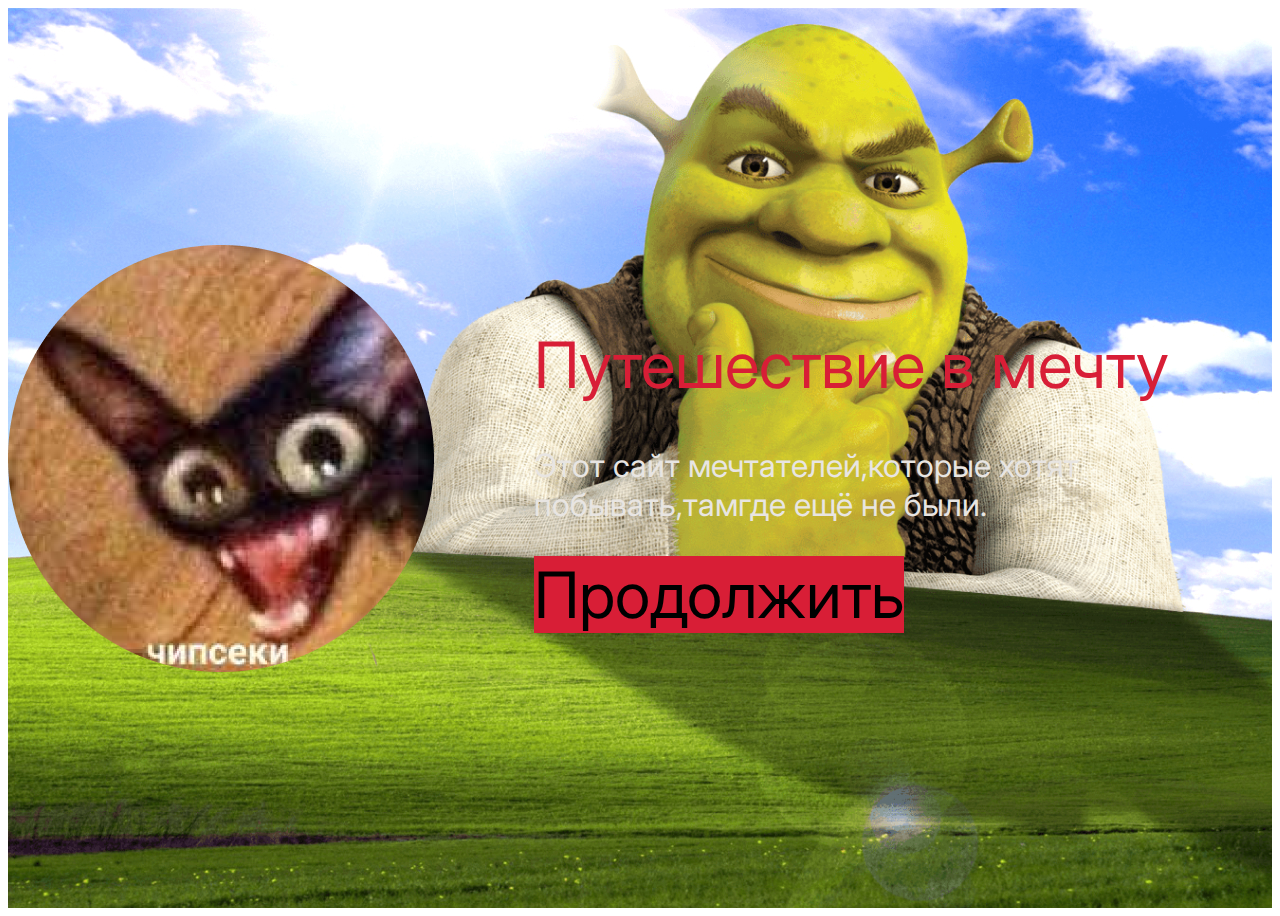
<file: index.html>
<html>
	<head><meta name="viewport" content="width=device-width, initial-scale=1"><link rel="stylesheet" href="style.css">
	<link rel="preconnect" href="https://fonts.googleapis.com">
	<link rel="preconnect" href="https://fonts.gstatic.com" crossorigin>
	<link href="https://fonts.googleapis.com/css2?family=Inter:wght@100;200;300;400;500;600;700;800;900&display=swap" rel="stylesheet">
	</head>
	<body>
		<div class="main">
			<div class="container">
				<div class="main__inner">
					<img src="images/Ellipse 1.png">
					<div class="main__content">
						<h1 class="main__title">Путешествие в мечту</h1>
						<p>Этот сайт мечтателей,которые хотят побывать,тамгде ещё не были.</p>
						<a href="countries/index.html" class="btn">Продолжить</a>
					</div>
				</div>
			</div>
		</div>
	</body>
</html>
</file>
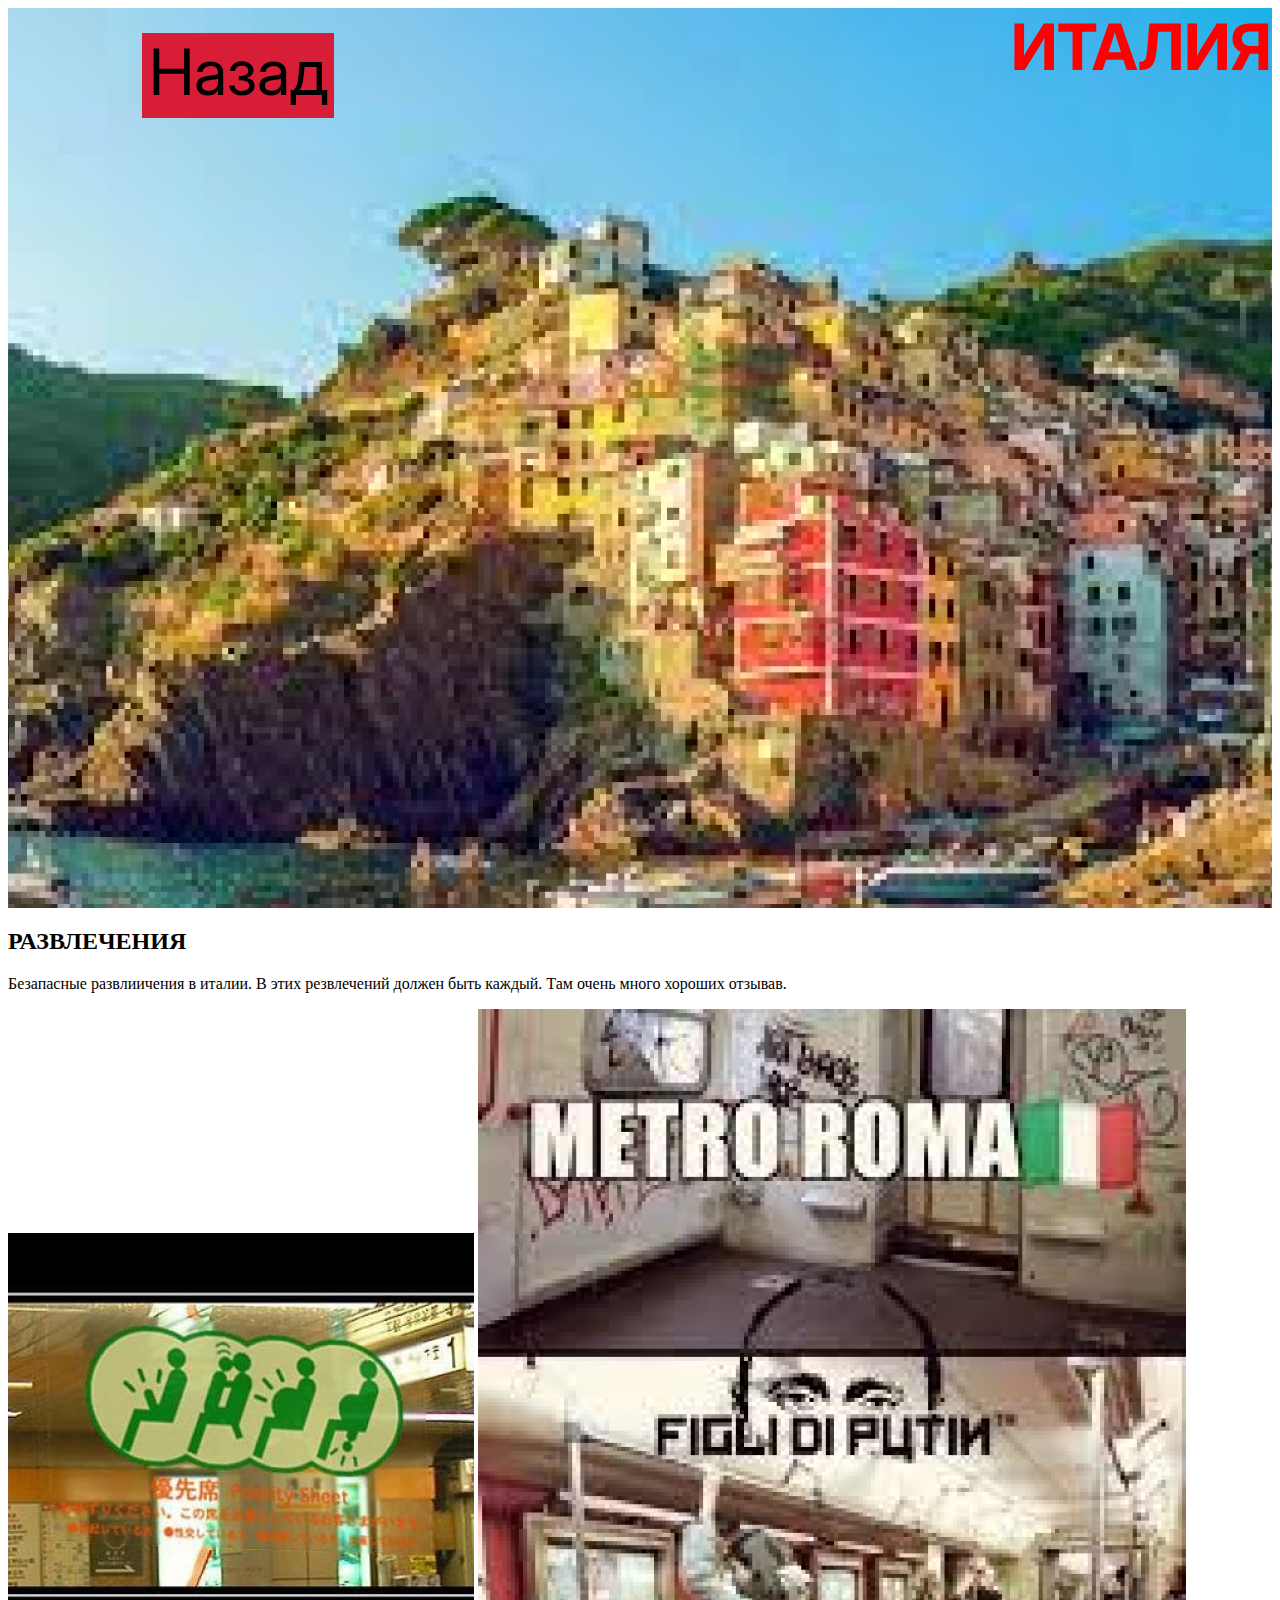
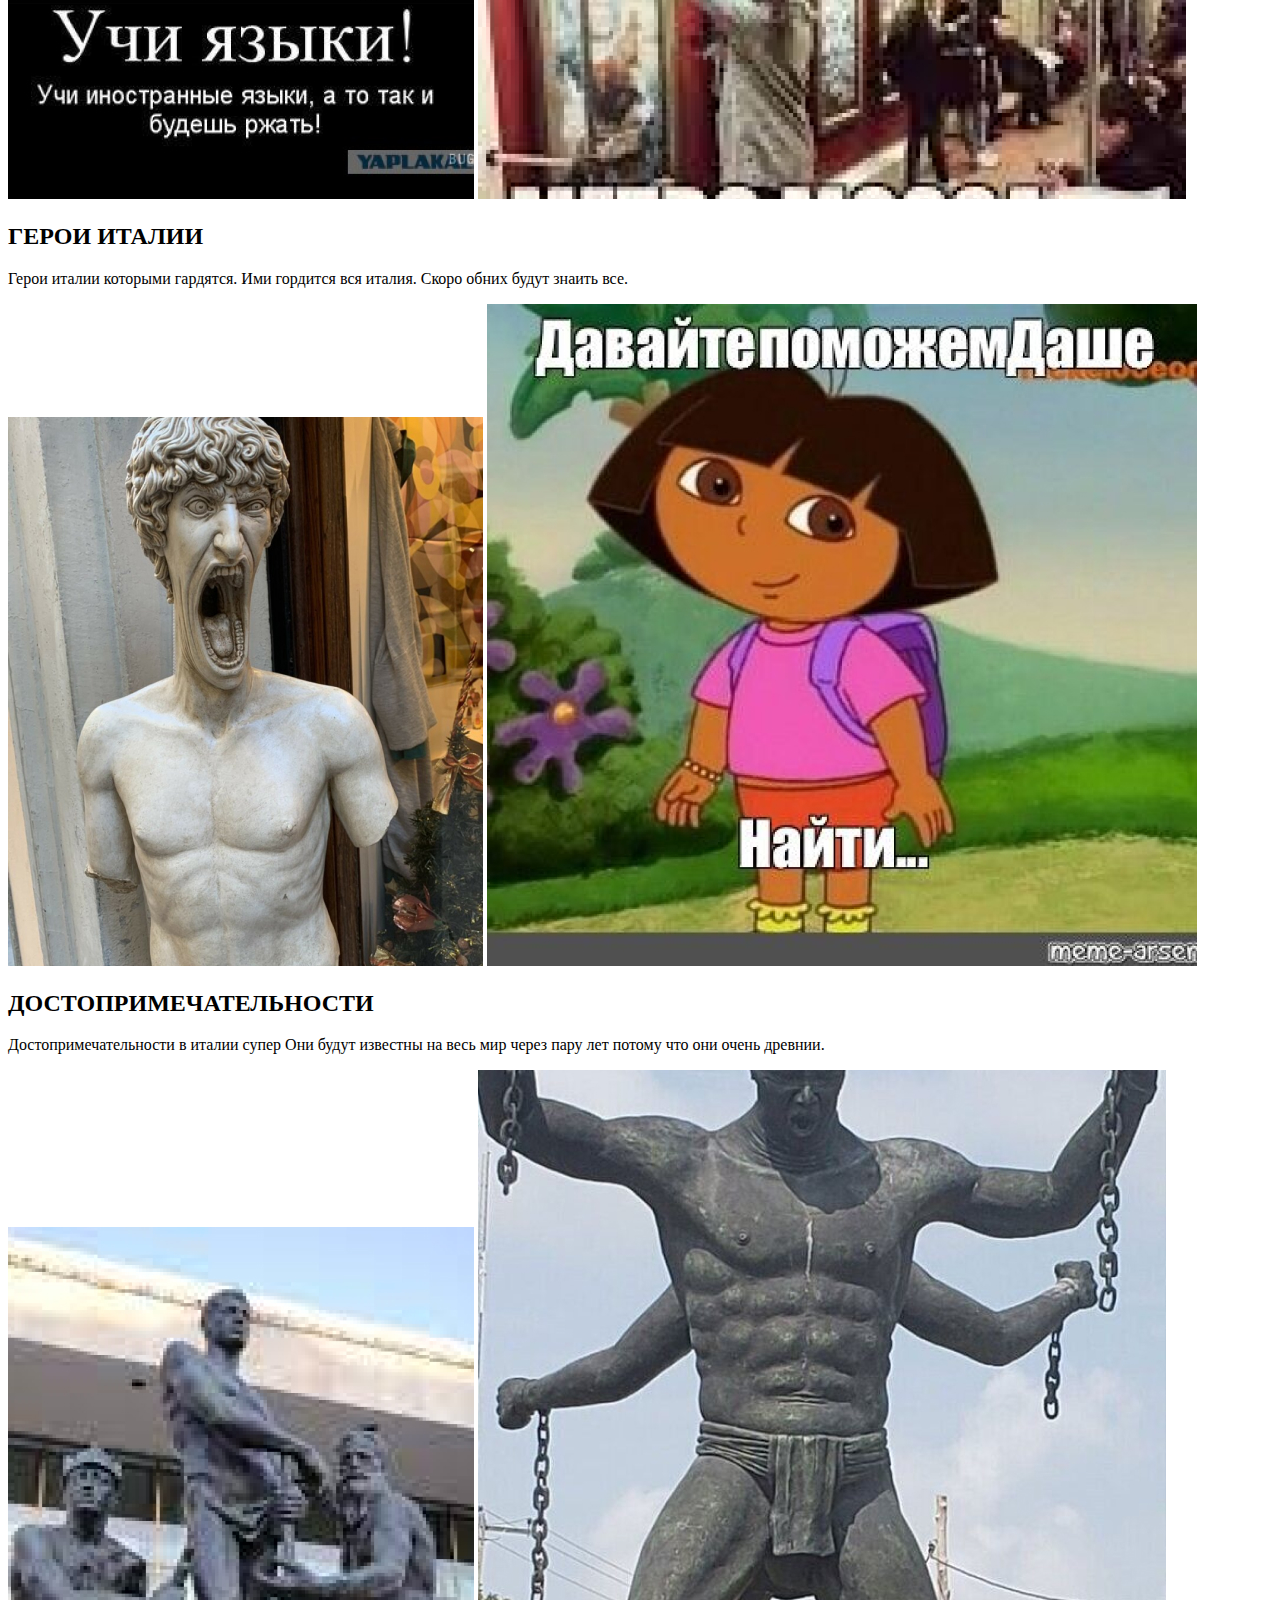
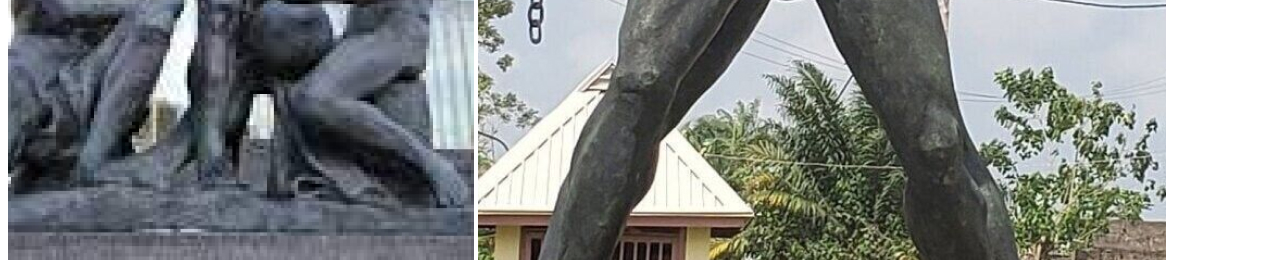
<file: countries/Itali.html>
<html>
	<head>
	<link rel="preconnect" href="https://fonts.googleapis.com">
	<link rel="preconnect" href="https://fonts.gstatic.com" crossorigin>
	<link href="https://fonts.googleapis.com/css2?family=Inter:wght@100;200;300;400;500;600;700;800;900&display=swap" rel="stylesheet">
		<link rel="stylesheet" href="../style.css">
	</head>
	<body>
		<div class="first-banner itali">
			<div class="container">
				<div class="first-banner__inner">
					<h1>ИТАЛИЯ</h1>
				</div>
			</div>
		</div>
		<div class="info">
			<div class="container">
				<div class="info__inner">
					<h2>РАЗВЛЕЧЕНИЯ</h2>
					<p>Безапасные развлиичения в италии.
					В этих резвлечений должен быть каждый.
					Там очень много хороших отзывав.
					</p>
					<img src="../images/memItaly1.jpg">
					<img src="../images/memItaly2.jpg">
					<h2>ГЕРОИ ИТАЛИИ</h2>
					<p>Герои италии которыми гардятся.
					Ими гордится вся италия.
					Скоро обних будут знаить все.
					</p>
					<img src="../images/mem3Italy.jpg">
					<img src="../images/mem4Italy.jpg">
					<h2>ДОСТОПРИМЕЧАТЕЛЬНОСТИ</h2>
					<p>Достопримечательности в италии супер
					Они будут известны на весь мир через пару 
					лет потому что они очень древнии.
					 </p>
					<img src="../images/mem5Italy.jpg">
					<img src="../images/mem6Italy.jpg">
					<a href="index.html" class="btn nice">Назад</a>
			</div>
		</div>
	</body>
</html>
</file>
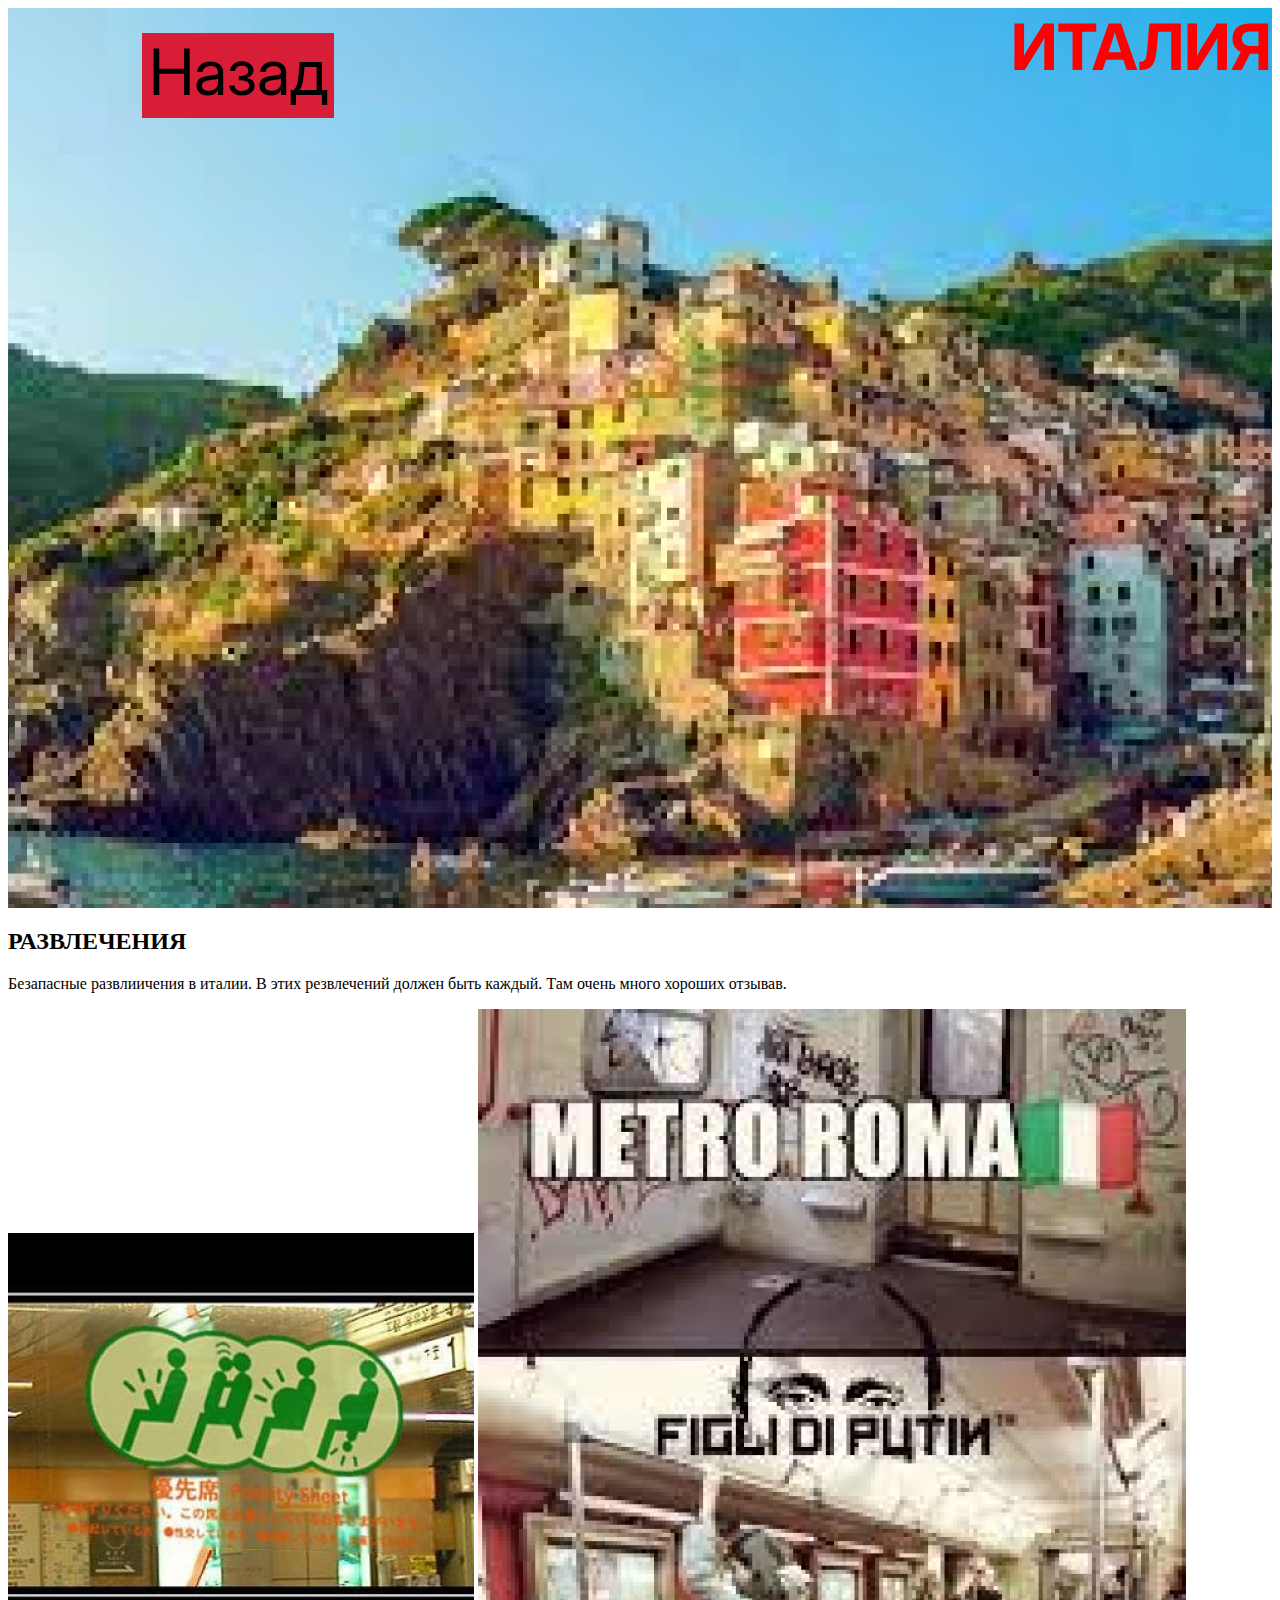
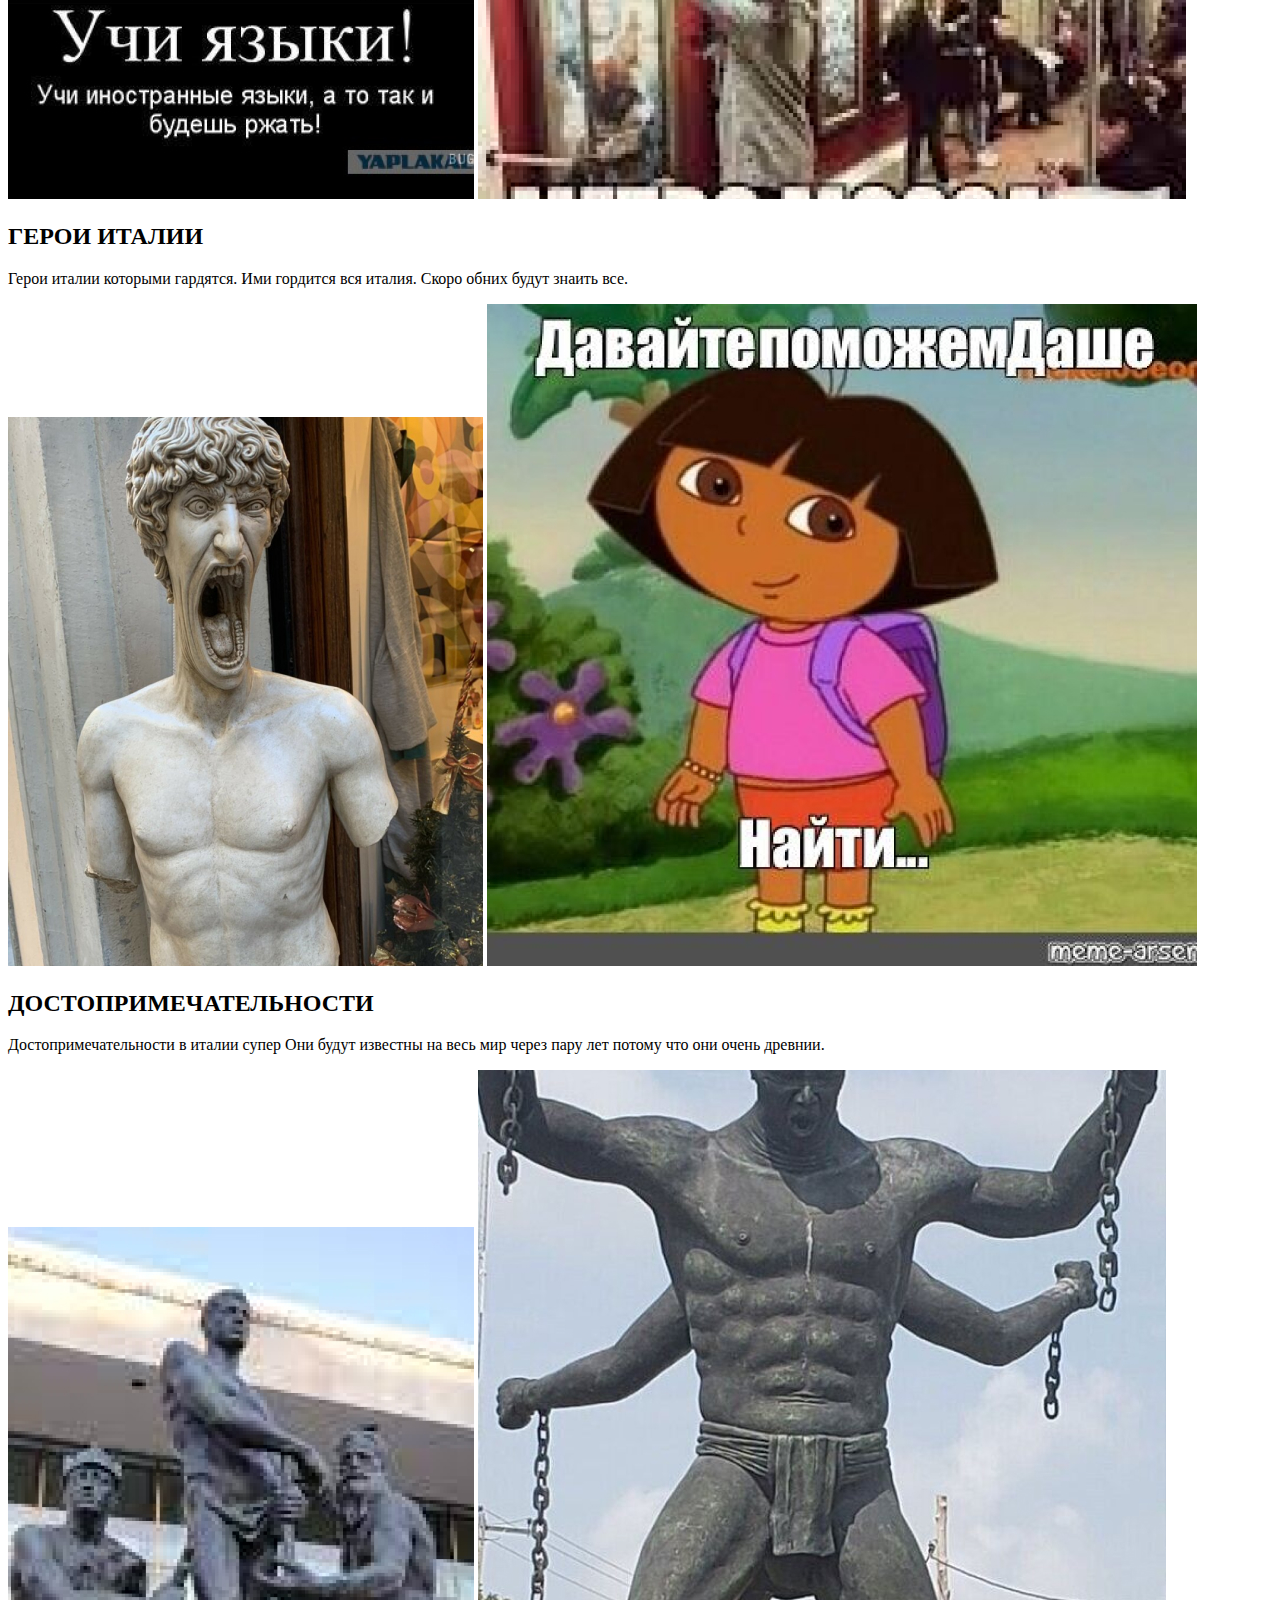
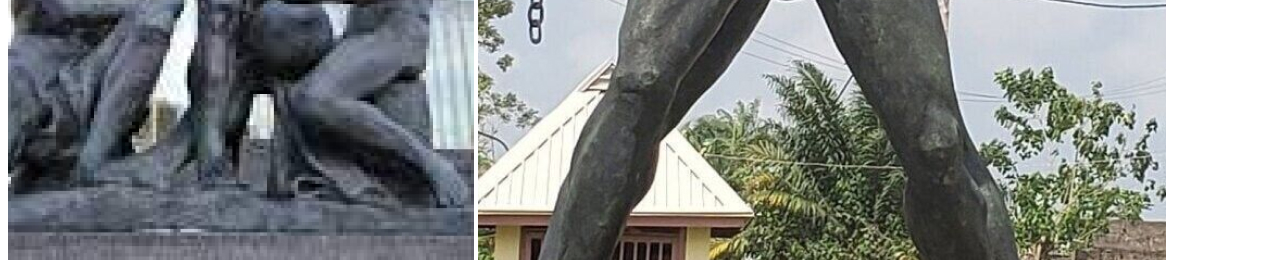
<file: countries/itali.html>
<html>
	<head>
	<link rel="preconnect" href="https://fonts.googleapis.com">
	<link rel="preconnect" href="https://fonts.gstatic.com" crossorigin>
	<link href="https://fonts.googleapis.com/css2?family=Inter:wght@100;200;300;400;500;600;700;800;900&display=swap" rel="stylesheet">
		<link rel="stylesheet" href="../style.css">
	</head>
	<body>
		<div class="first-banner itali">
			<div class="container">
				<div class="first-banner__inner">
					<h1>ИТАЛИЯ</h1>
				</div>
			</div>
		</div>
		<div class="info">
			<div class="container">
				<div class="info__inner">
					<h2>РАЗВЛЕЧЕНИЯ</h2>
					<p>Безапасные развлиичения в италии.
					В этих резвлечений должен быть каждый.
					Там очень много хороших отзывав.
					</p>
					<img src="../images/memItaly1.jpg">
					<img src="../images/memItaly2.jpg">
					<h2>ГЕРОИ ИТАЛИИ</h2>
					<p>Герои италии которыми гардятся.
					Ими гордится вся италия.
					Скоро обних будут знаить все.
					</p>
					<img src="../images/mem3Italy.jpg">
					<img src="../images/mem4Italy.jpg">
					<h2>ДОСТОПРИМЕЧАТЕЛЬНОСТИ</h2>
					<p>Достопримечательности в италии супер
					Они будут известны на весь мир через пару 
					лет потому что они очень древнии.
					 </p>
					<img src="../images/mem5Italy.jpg">
					<img src="../images/mem6Italy.jpg">
					<a href="index.html" class="btn nice">Назад</a>
			</div>
		</div>
	</body>
</html>
</file>
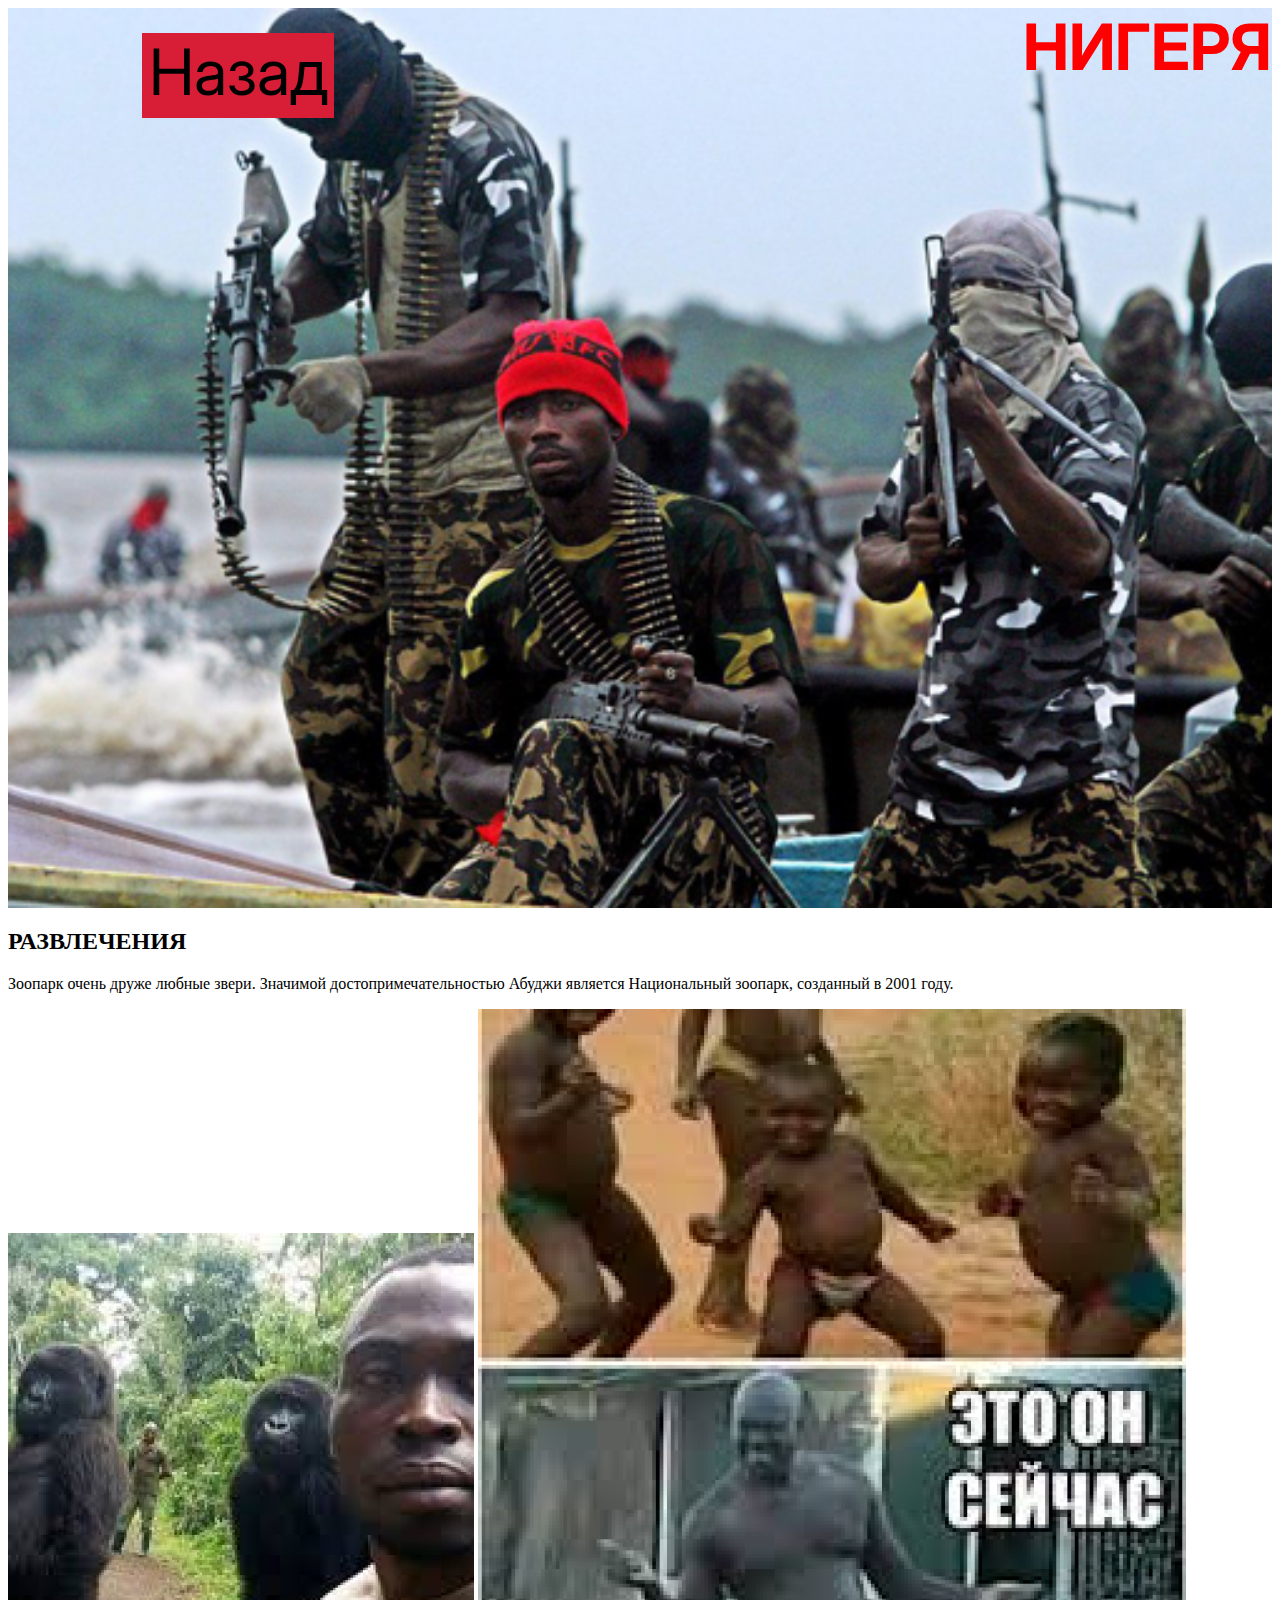
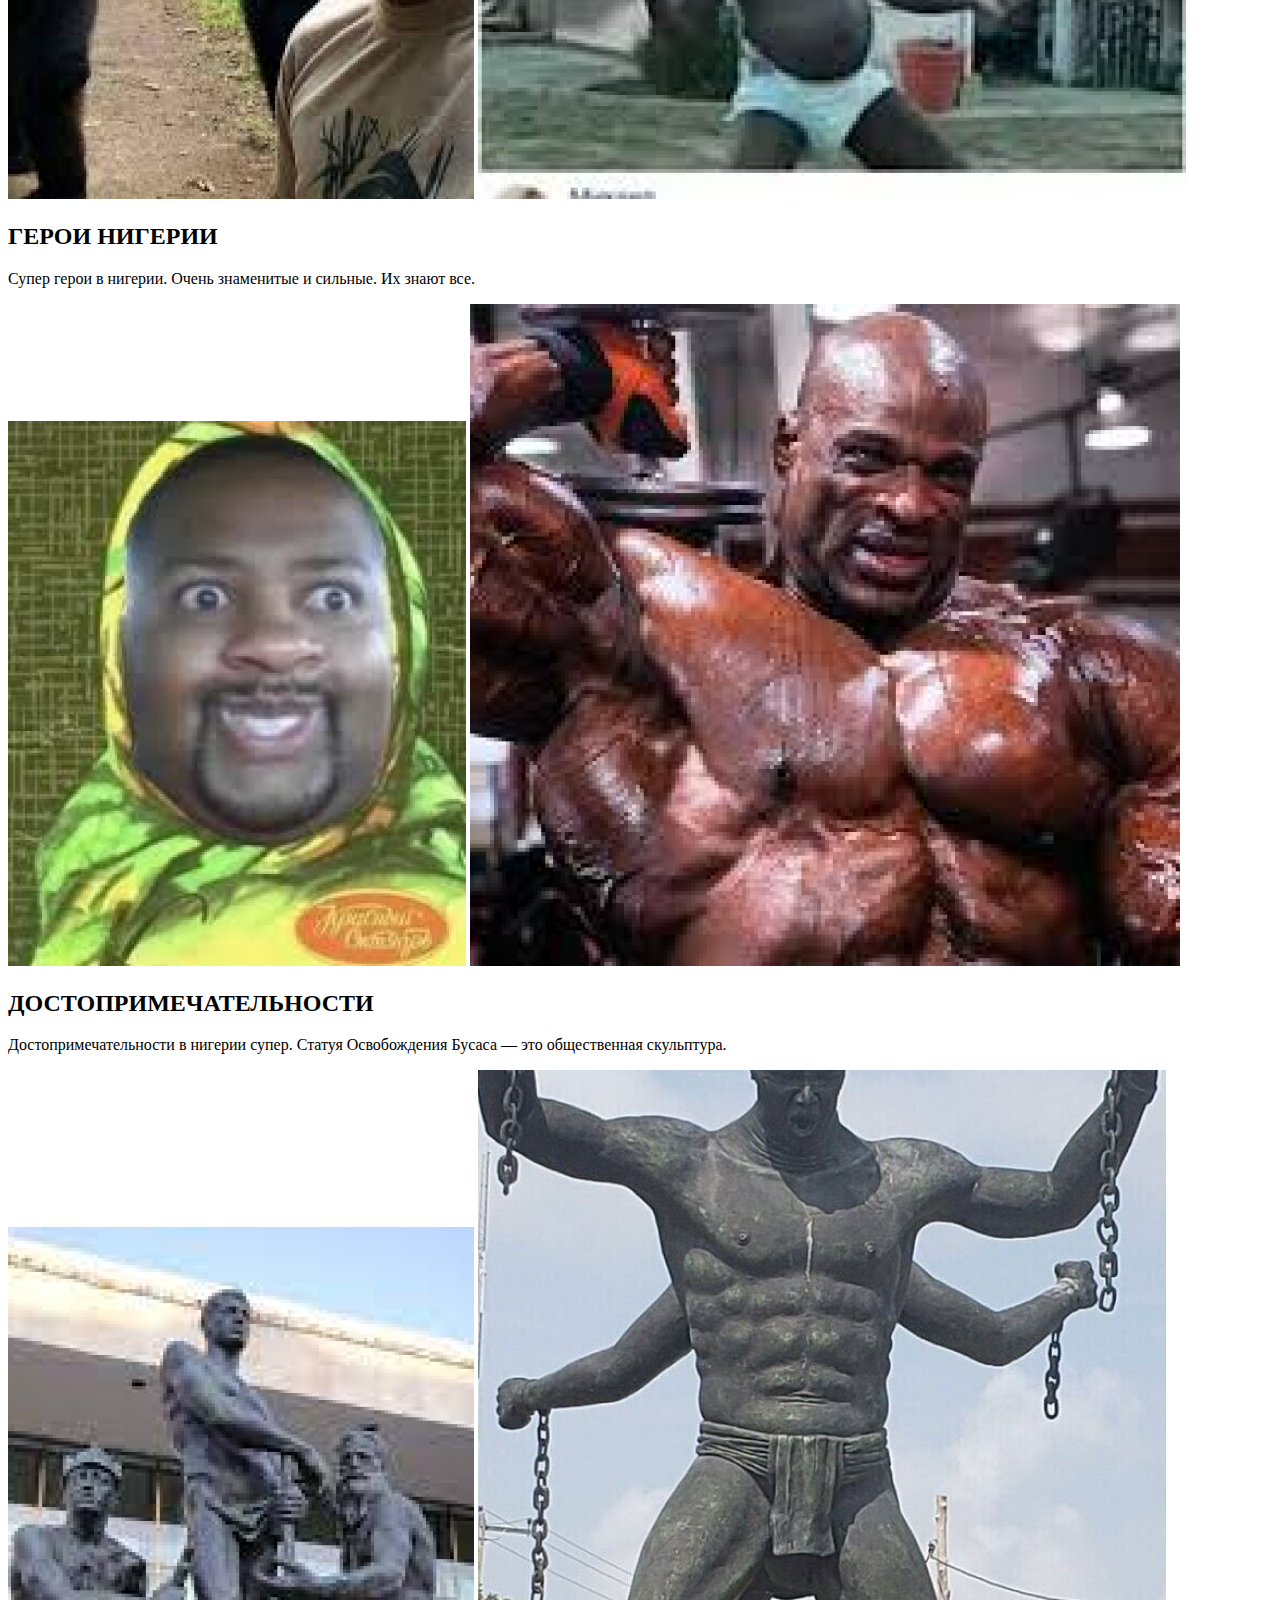
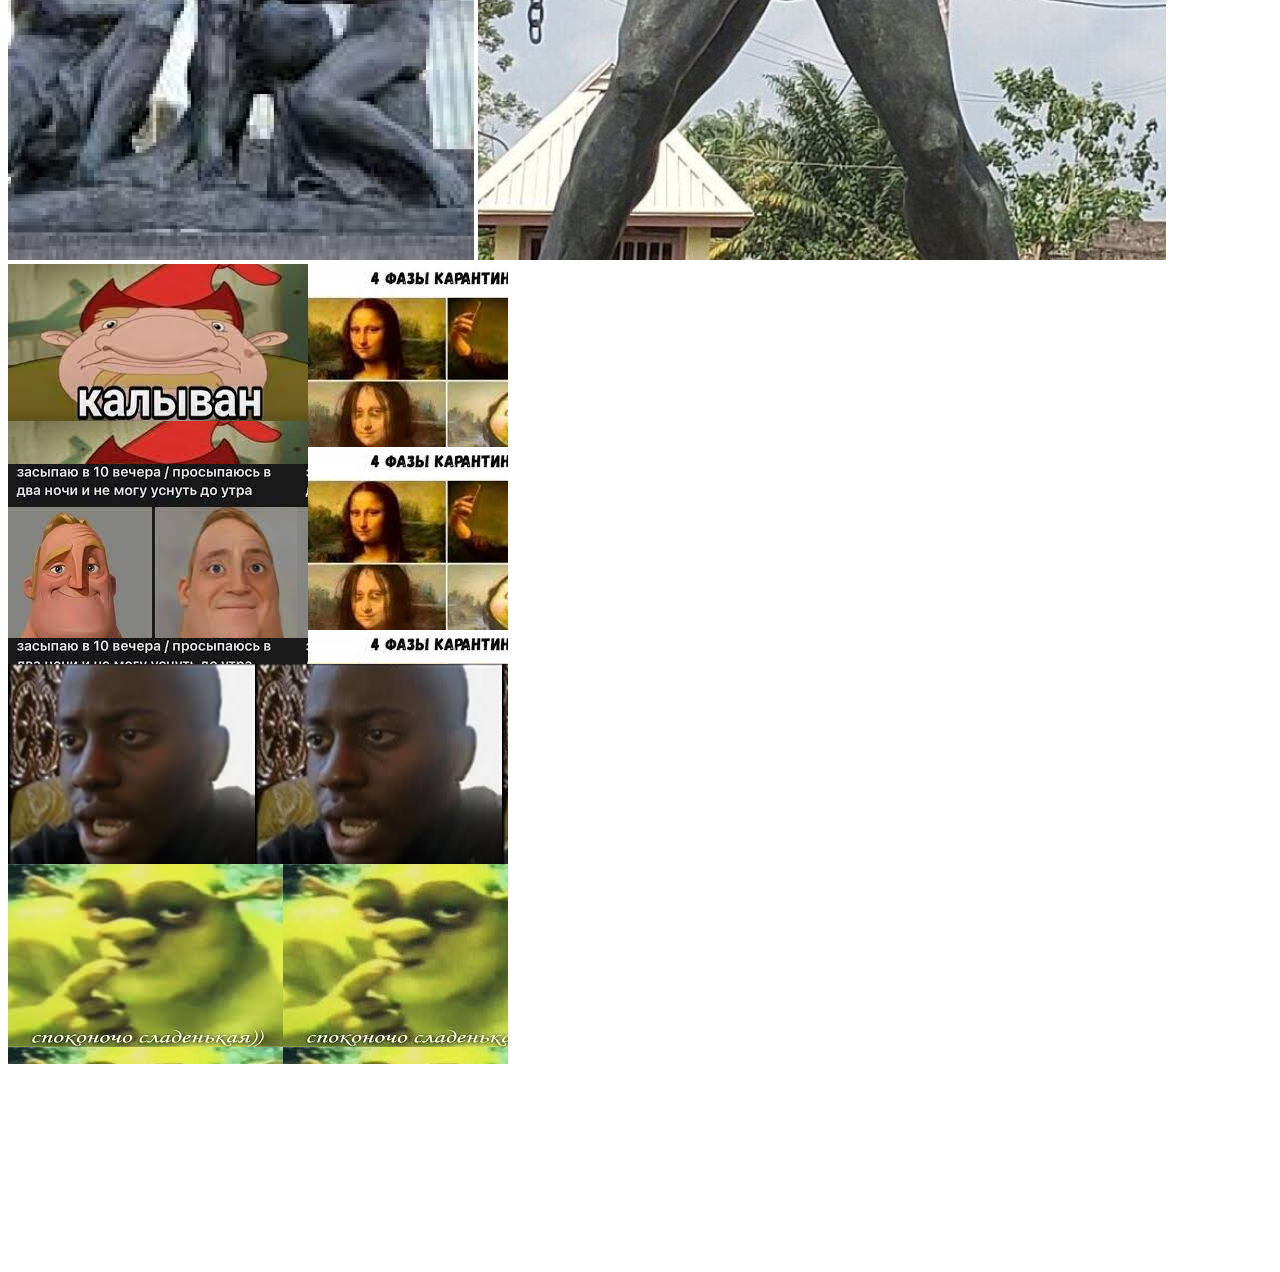
<file: countries/niga.html>
<html>
	<head>
	<link rel="preconnect" href="https://fonts.googleapis.com">
	<link rel="preconnect" href="https://fonts.gstatic.com" crossorigin>
	<link href="https://fonts.googleapis.com/css2?family=Inter:wght@100;200;300;400;500;600;700;800;900&display=swap" rel="stylesheet">
		<link rel="stylesheet" href="../style.css">
	</head>
	<body>
		<div class="first-banner niga">
			<div class="container">
				<div class="first-banner__inner">
					<h1>НИГЕРЯ</h1>
				</div>
			</div>
		</div>
		<div class="info">
			<div class="container">
				<div class="info__inner">
					<h2>РАЗВЛЕЧЕНИЯ</h2>
					<p>Зоопарк очень друже любные звери.  
					Значимой достопримечательностью 
					Абуджи является 
					Национальный зоопарк, 
					созданный в 2001 году.
					</p>
					<img src="../images/image 5.jpg">
					<img src="../images/image 28.jpg">
					<h2>ГЕРОИ НИГЕРИИ</h2>
					<p>Супер герои в нигерии. 
					Очень знаменитые и сильные.
					Их знают все.</p>
					<img src="../images/image 4.jpg">
					<img src="../images/image 8.jpg">
					<h2>ДОСТОПРИМЕЧАТЕЛЬНОСТИ</h2>
					<p>Достопримечательности в нигерии супер.
					Статуя Освобождения Бусаса — 
					это общественная скульптура.
					 </p>
					<img src="../images/image 6.jpg">
					<img src="../images/image 23.jpg">
					<a href="index.html" class="btn nice">Назад</a>
			</div>
		</div>
		<div class="grid">
			<div class="grid_a"></div>
			<div class="grid_b"></div>
			<div class="grid_c"></div>
			<div class="grid_d"></div>
			<div class="grid_e"></div>
	</body>
</html>
</file>
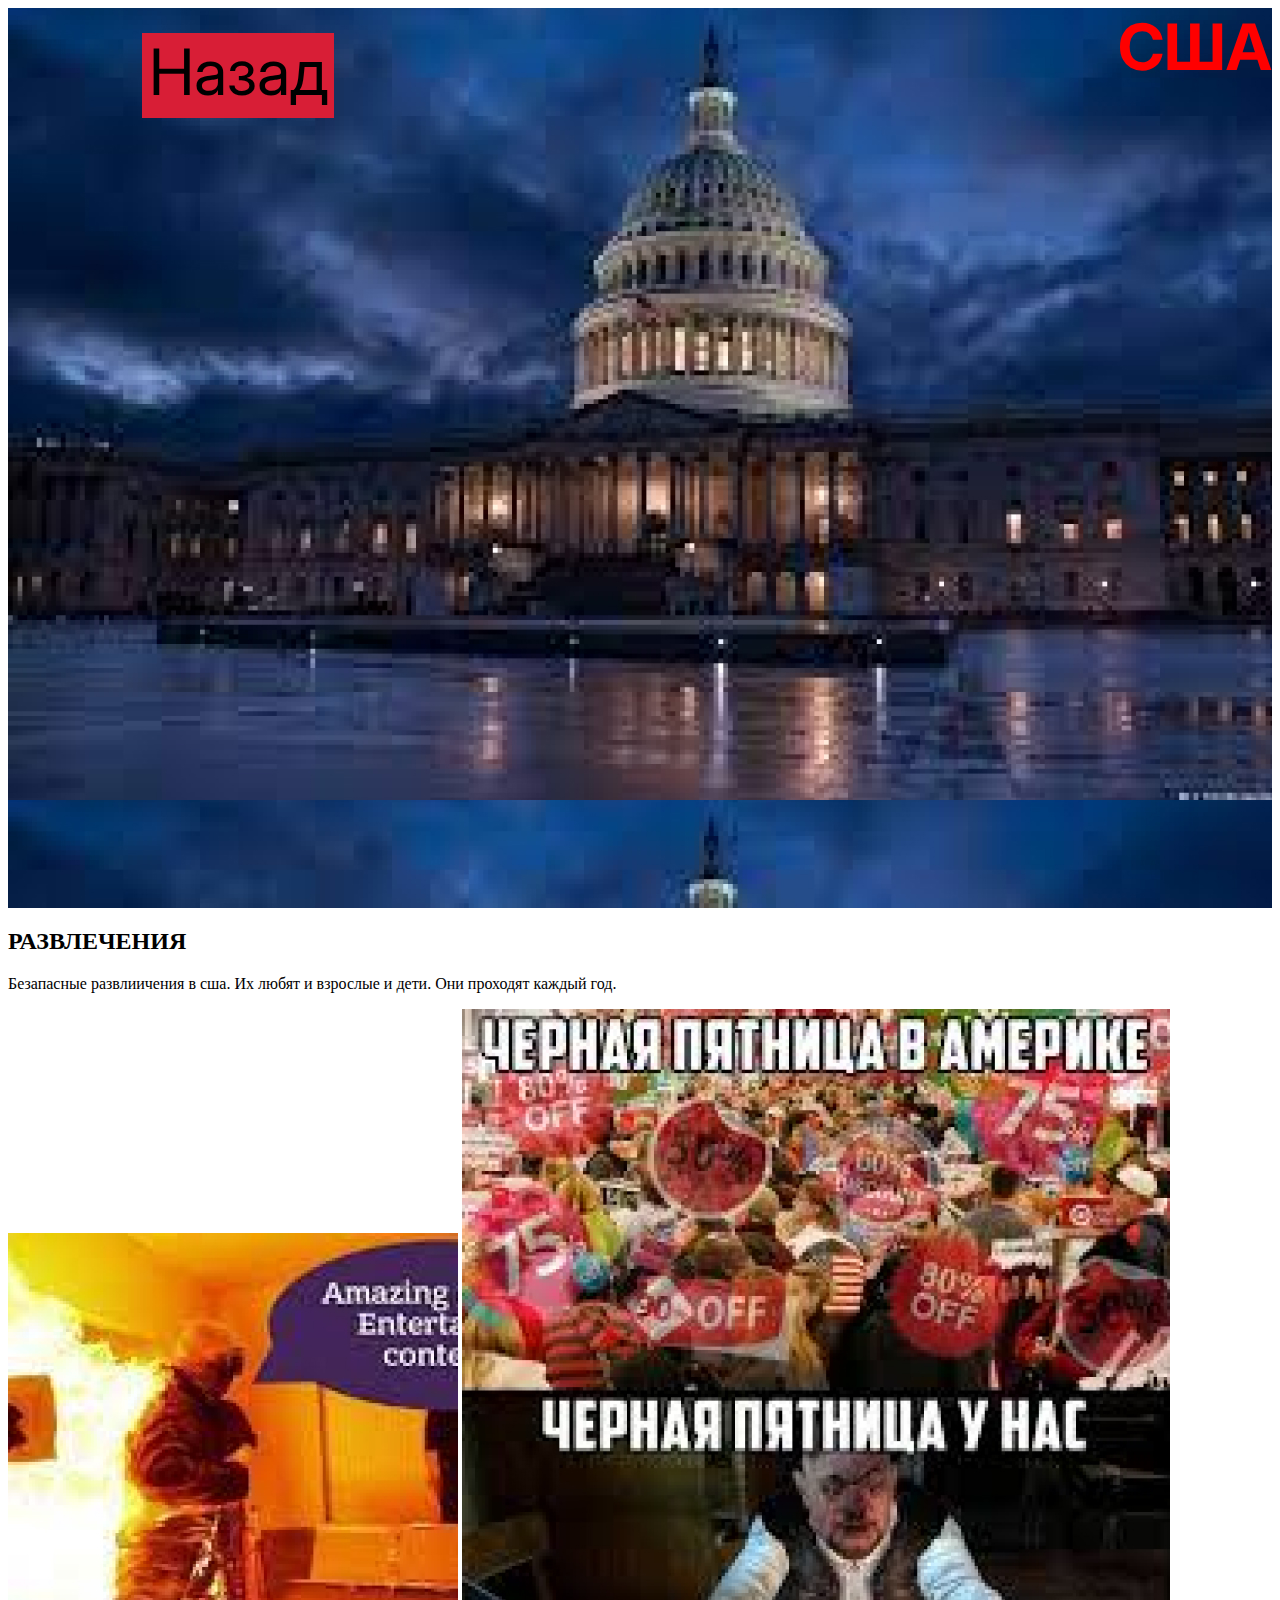
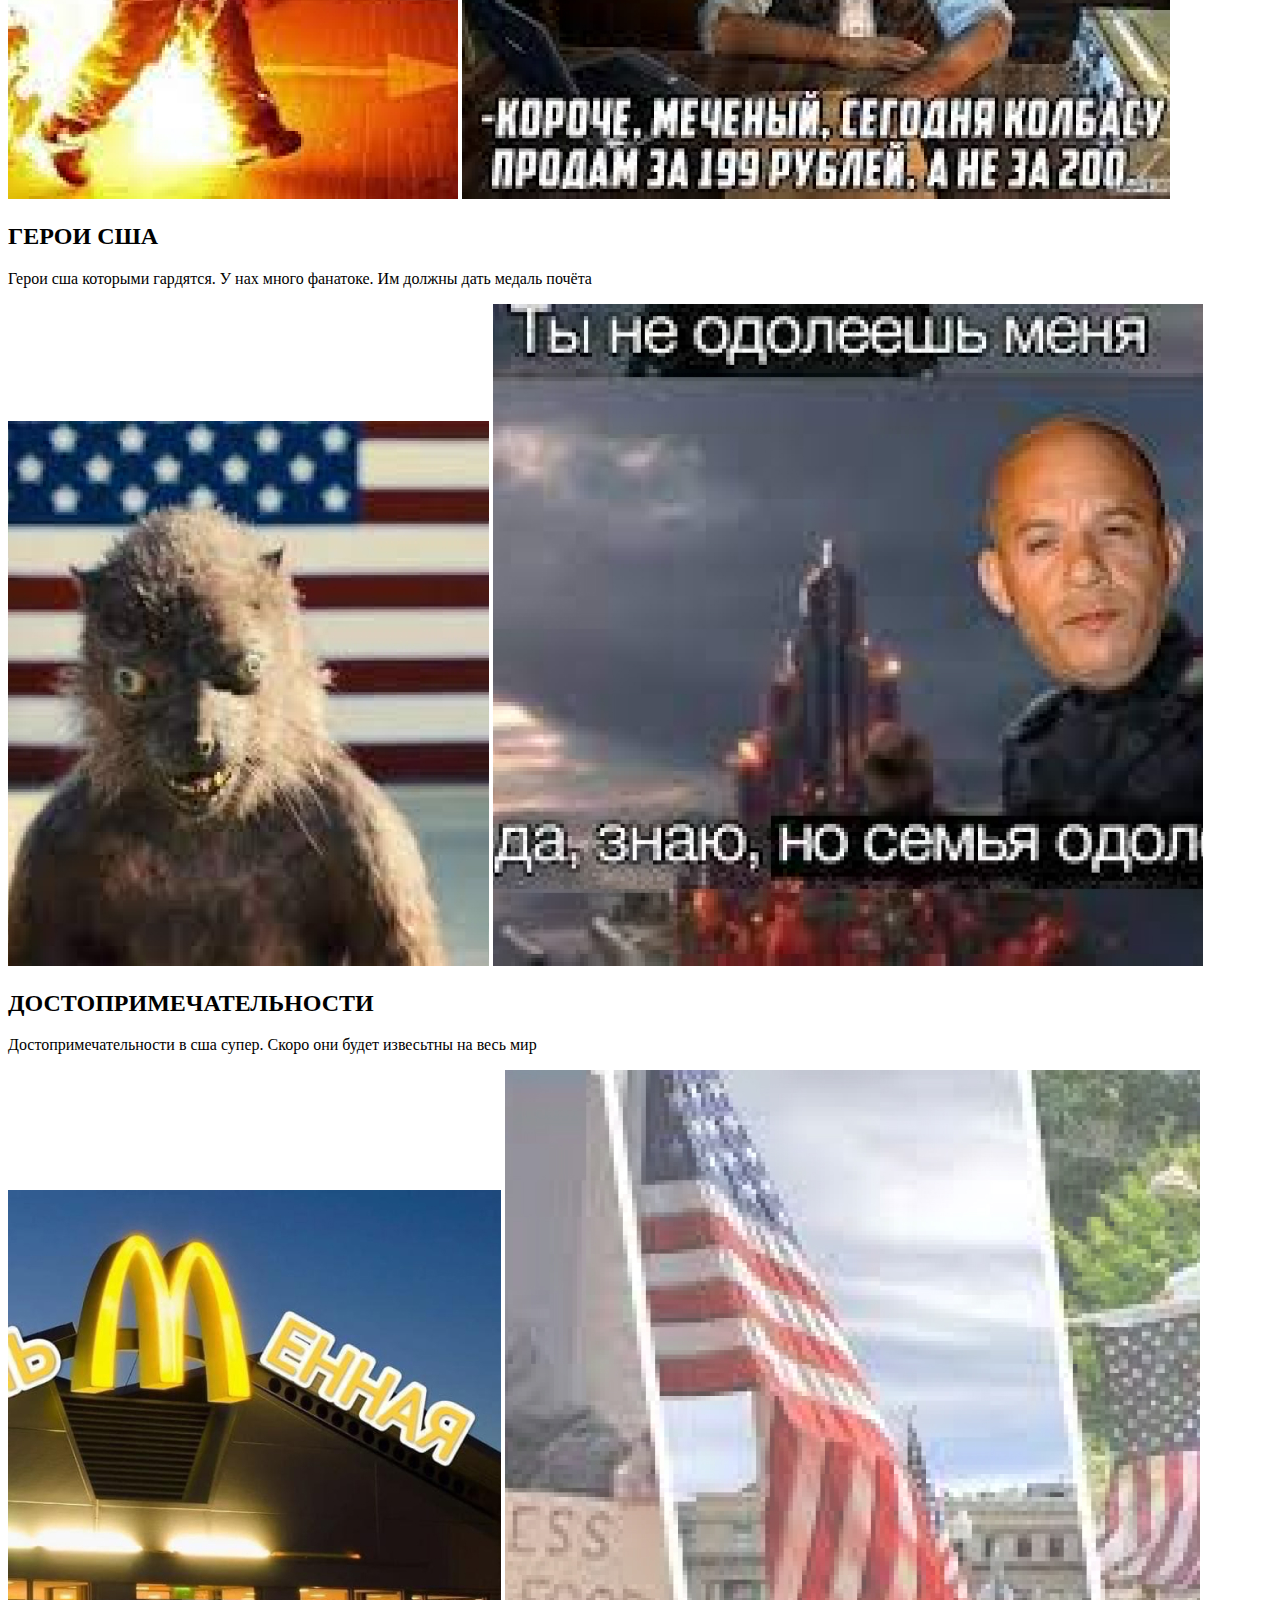
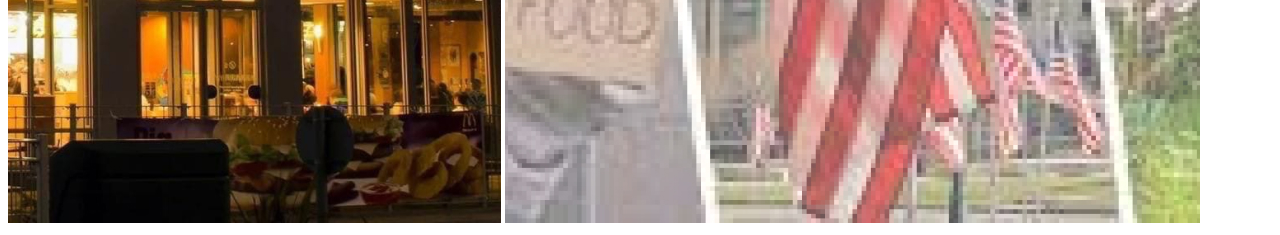
<file: countries/usa.html>
<html>
	<head>
	<link rel="preconnect" href="https://fonts.googleapis.com">
	<link rel="preconnect" href="https://fonts.gstatic.com" crossorigin>
	<link href="https://fonts.googleapis.com/css2?family=Inter:wght@100;200;300;400;500;600;700;800;900&display=swap" rel="stylesheet">
		<link rel="stylesheet" href="../style.css">
	</head>
	<body>
		<div class="first-banner usa">
			<div class="container">
				<div class="first-banner__inner">
					<h1>США</h1>
				</div>
			</div>
		</div>
		<div class="info">
			<div class="container">
				<div class="info__inner">
					<h2>РАЗВЛЕЧЕНИЯ</h2>
					<p>Безапасные развлиичения в сша.
					Их любят и взрослые и дети.
					Они проходят каждый год.</p>
					<img src="../images/mem1USA.jpg">
					<img src="../images/mem2USA.jpg">
					<h2>ГЕРОИ США</h2>
					<p>Герои сша которыми гардятся. 
					У нах много фанатоке. 
					Им должны дать медаль почёта</p>
					<img src="../images/mem3USA.jpg">
					<img src="../images/mem4USA.jpg">
					<h2>ДОСТОПРИМЕЧАТЕЛЬНОСТИ</h2>
					<p>Достопримечательности в сша супер.
					Скоро они будет извесьтны на весь мир</p>
					<img src="../images/mem5USA.jpg">
					<img src="../images/mem6USA.jpg">
					<a href="index.html" class="btn nice">Назад</a>
			</div>
		</div>
	</body>
</html>
</file>
<file: style.css>
.main{
	background-image: url('images/image 25.jpg');
}
.main__inner{
	display: flex;
	height: 100vh;
	align-content: center;
    justify-content: center;
    align-items: center;
	gap: 100px;
}
.slide{
	width: 100%;
	height: 100vh;
	background-size:cover;
	background-position:center;
	font-family: 'Inter';
	font-style: normal;
	font-weight: 400;
	font-size: 32px;
	line-height: 39px;
	color: #E8E5E2;

}
.niga{
	background-image: url('images/NIGA.jpg');
	background-size: cover;
}
.slide__inner {
    display: flex;
    flex-direction: column;
    align-items: flex-start;
    justify-content: flex-end;
    height: 100%;
}
.slide__title {
	font-family: 'Inter';
	font-style: normal;
	font-weight: 700;
	font-size: 64px;
	line-height: 77px;
	color: #FF0000;
}
.btn{
	font-family: 'Inter';
	font-style: normal;
	font-weight: 400;
	font-size: 64px;
	line-height: 77px;
	text-align: center;
	color: #000000;
	background: #D81E36;
	padding: 18px 106px 19px 106px
	display:block;
	text-decoration:none;
}

.main__title{
	font-family: 'Inter';
	font-style: normal;
	font-weight: 400;
	font-size: 64px;
	line-height: 77px;
	color: #D81E36;
}
.main__content{
	font-family: 'Inter';
	font-style: normal;
	font-weight: 400;
	font-size: 32px;
	line-height: 39px;
	color: #E8E5E2;
}
.first-banner{
	width: 100%;
	height: 100vh;
}
.first-banner__inner h1{
	font-family: 'Inter';
	font-style: normal;
	font-weight: 700;
	font-size: 64px;
	line-height: 77px;
	color: #FF0000;
	text-align: right;
}
.slide__inner p{
	margin-bottom: 60px;
}
.grid{
	display: grid;
	grid-template-columns: repeat(5, 100px);
	grid-template-rows: repeat(10, 100px);
		grid-template-areas:
		"a a a e e"
		"a a a e e"
		"c c c e e"
		"c c c e e"
		"b b b b b"
		"b b b b b"
		"d d d d d"
		"d d d d d";
}
.grid_a {
	grid-area: a;
	background: url('images/vtv 2.jpg');
}
.grid_b {
	grid-area: b;
	background: url('images/ybuf.jpg');
}
.grid_c {
	grid-area: c;
	background: url('images/vtvs 100.jpg');
}
.grid_e {		
	grid-area: e;
	background: url('images/vtv.jpg');
}
.grid_d {		
	grid-area: d;
	background: url('images/vtv 3.jpg');
}
.nice {
	position: absolute;
	width: 192px;
	height: 85px;
	left: 142px;
top: 33px;
}
.usa{
	background-image: url('images/Rectangle 2.jpg');
}
.usa {
	background-image: url('images/image 2.jpg');
}
.italy{
	background-image: url('images/image 15.jpg');
}
.itali{
	background-image: url('images/image 15.jpg');
}
@media screen and (max-width: 480px) {
    div {width: 980px;}
     .main__inner{
    flex-direction: column;
}
.main{
	height: 1021px;
}
}
</file>
